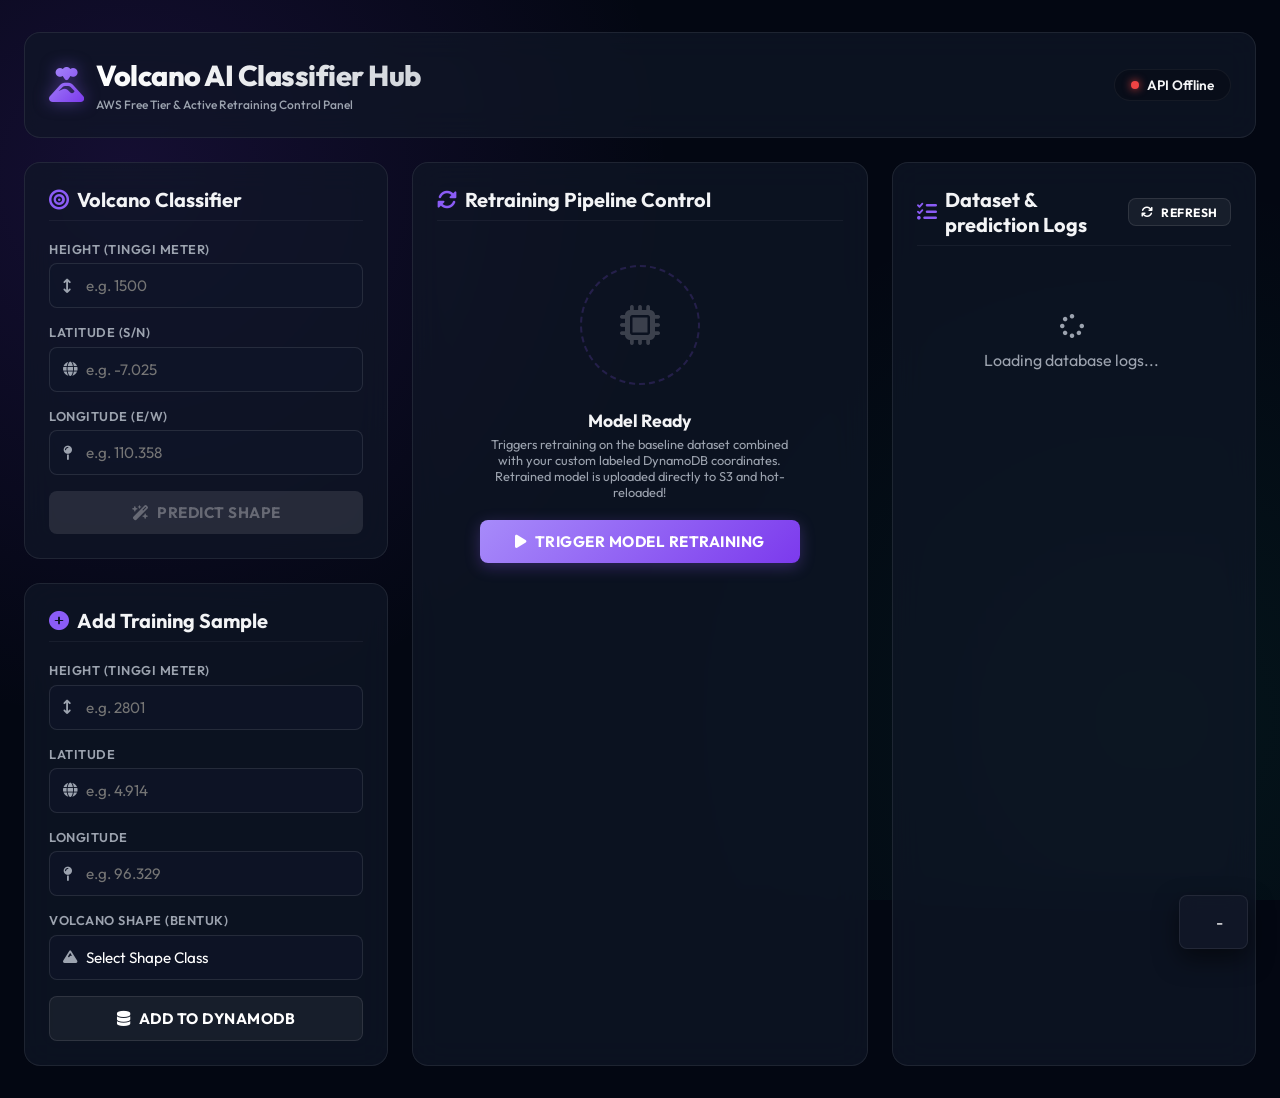
<file: frontend/index.html>
<!DOCTYPE html>
<html lang="en">
<head>
    <meta charset="UTF-8">
    <meta name="viewport" content="width=device-width, initial-scale=1.0">
    <title>Volcano AI Classifier Hub</title>
    <!-- Fonts -->
    <link rel="preconnect" href="https://fonts.googleapis.com">
    <link rel="preconnect" href="https://fonts.gstatic.com" crossorigin>
    <link href="https://fonts.googleapis.com/css2?family=JetBrains+Mono:wght@400;600&family=Outfit:wght@300;400;500;600;700;800&display=swap" rel="stylesheet">
    <!-- FontAwesome Icons -->
    <link rel="stylesheet" href="https://cdnjs.cloudflare.com/ajax/libs/font-awesome/6.4.0/css/all.min.css">
    
    <!-- Link to Separated External Style Sheet -->
    <link rel="stylesheet" href="style.css">
    
    <!-- Link to Separated External Client Script -->
    <script src="app.js" defer></script>
</head>
<body>

    <div class="container">
        
        <!-- Header -->
        <header class="glass-card">
            <div class="brand">
                <i class="fa-solid fa-volcano"></i>
                <div>
                    <h1>Volcano AI Classifier Hub</h1>
                    <span style="font-size: 0.75rem; color: var(--text-secondary); font-weight: 500;">
                        AWS Free Tier & Active Retraining Control Panel
                    </span>
                </div>
            </div>
            <div class="status-badge">
                <div class="status-dot" id="api-status-dot"></div>
                <span id="api-status-text">Connecting...</span>
            </div>
        </header>

        <!-- Main Dashboard -->
        <div class="dashboard-grid">
            
            <!-- LEFT COLUMN: Inference & Data Intake -->
            <div style="display: flex; flex-direction: column; gap: 1.5rem;">
                
                <!-- Inference Form -->
                <div class="glass-card">
                    <h2><i class="fa-solid fa-bullseye"></i> Volcano Classifier</h2>
                    
                    <form id="predict-form" onsubmit="event.preventDefault(); predictVolcano();">
                        <div class="form-group">
                            <label for="p-tinggi">Height (Tinggi Meter)</label>
                            <div class="input-wrapper">
                                <i class="fa-solid fa-arrows-up-down"></i>
                                <input type="number" id="p-tinggi" class="form-control" placeholder="e.g. 1500" required min="1" max="10000" step="any">
                            </div>
                        </div>
                        <div class="form-group">
                            <label for="p-lat">Latitude (S/N)</label>
                            <div class="input-wrapper">
                                <i class="fa-solid fa-globe"></i>
                                <input type="number" id="p-lat" class="form-control" placeholder="e.g. -7.025" required min="-90" max="90" step="any">
                            </div>
                        </div>
                        <div class="form-group">
                            <label for="p-lon">Longitude (E/W)</label>
                            <div class="input-wrapper">
                                <i class="fa-solid fa-map-pin"></i>
                                <input type="number" id="p-lon" class="form-control" placeholder="e.g. 110.358" required min="-180" max="180" step="any">
                            </div>
                        </div>
                        <button type="submit" class="btn" id="predict-submit-btn">
                            <i class="fa-solid fa-wand-magic-sparkles"></i> Predict Shape
                        </button>
                    </form>

                    <!-- Prediction Result output -->
                    <div class="result-box" id="predict-result-box">
                        <div class="result-title">Predicted Volcano Shape</div>
                        <div class="result-value">
                            <i class="fa-solid fa-circle-check"></i> 
                            <span id="res-shape">-</span>
                        </div>
                        <div class="confidence-container">
                            <div class="confidence-header">
                                <span>Confidence</span>
                                <span id="res-conf">0%</span>
                            </div>
                            <div class="confidence-bar">
                                <div class="confidence-fill" id="res-conf-bar"></div>
                            </div>
                        </div>
                        <div id="res-log-id" style="font-size: 0.65rem; color: var(--text-secondary); font-family: 'JetBrains Mono', monospace; word-break: break-all;">
                            ID: -
                        </div>
                    </div>
                </div>

                <!-- Custom Intake Form -->
                <div class="glass-card">
                    <h2><i class="fa-solid fa-circle-plus"></i> Add Training Sample</h2>
                    
                    <form id="add-data-form" onsubmit="event.preventDefault(); addTrainingSample();">
                        <div class="form-group">
                            <label for="t-tinggi">Height (Tinggi Meter)</label>
                            <div class="input-wrapper">
                                <i class="fa-solid fa-arrows-up-down"></i>
                                <input type="number" id="t-tinggi" class="form-control" placeholder="e.g. 2801" required min="1" max="10000" step="any">
                            </div>
                        </div>
                        <div class="form-group">
                            <label for="t-lat">Latitude</label>
                            <div class="input-wrapper">
                                <i class="fa-solid fa-globe"></i>
                                <input type="number" id="t-lat" class="form-control" placeholder="e.g. 4.914" required min="-90" max="90" step="any">
                            </div>
                        </div>
                        <div class="form-group">
                            <label for="t-lon">Longitude</label>
                            <div class="input-wrapper">
                                <i class="fa-solid fa-map-pin"></i>
                                <input type="number" id="t-lon" class="form-control" placeholder="e.g. 96.329" required min="-180" max="180" step="any">
                            </div>
                        </div>
                        <div class="form-group">
                            <label for="t-bentuk">Volcano Shape (Bentuk)</label>
                            <div class="input-wrapper">
                                <i class="fa-solid fa-mountain"></i>
                                <select id="t-bentuk" class="form-control" required style="padding-right: 2rem;">
                                    <option value="" disabled selected>Select Shape Class</option>
                                    <option value="stratovulkan">stratovulkan</option>
                                    <option value="kompleks">kompleks</option>
                                    <option value="kaldera">kaldera</option>
                                    <option value="perisai">perisai</option>
                                    <option value="kubah lava">kubah lava</option>
                                    <option value="kerucut bara">kerucut bara</option>
                                    <option value="bawah laut">bawah laut</option>
                                    <option value="Fumarol">Fumarol</option>
                                    <option value="supervulkan">supervulkan</option>
                                </select>
                            </div>
                        </div>
                        <button type="submit" class="btn btn-secondary" id="add-data-submit-btn">
                            <i class="fa-solid fa-database"></i> Add to DynamoDB
                        </button>
                    </form>
                </div>

            </div>

            <!-- MIDDLE COLUMN: Retraining Suite & Metrics -->
            <div style="display: flex; flex-direction: column; gap: 1.5rem;">
                
                <div class="glass-card" style="flex: 1; display: flex; flex-direction: column;">
                    <h2><i class="fa-solid fa-rotate"></i> Retraining Pipeline Control</h2>
                    
                    <div class="retrain-panel">
                        <div class="radar-spinner" id="retrain-spinner">
                            <i class="fa-solid fa-microchip"></i>
                        </div>
                        <div style="text-align: center;">
                            <h3 id="retrain-status-text" style="font-size: 1.1rem; font-weight: 700; margin-bottom: 0.25rem;">
                                Model Ready
                            </h3>
                            <p style="font-size: 0.8rem; color: var(--text-secondary); max-width: 320px; margin: 0 auto 1.25rem auto;">
                                Triggers retraining on the baseline dataset combined with your custom labeled DynamoDB coordinates. Retrained model is uploaded directly to S3 and hot-reloaded!
                            </p>
                            <button class="btn" id="retrain-btn" onclick="triggerRetraining()">
                                <i class="fa-solid fa-play"></i> Trigger Model Retraining
                            </button>
                        </div>
                    </div>

                    <!-- Retrain Code block outputs -->
                    <div class="code-output" id="retrain-code-output"></div>

                    <!-- Metrics Table -->
                    <table class="metrics-table" id="retrain-metrics-table">
                        <thead>
                            <tr>
                                <th>Class Shape</th>
                                <th>Precision</th>
                                <th>Recall</th>
                                <th>F1-Score</th>
                                <th>Support</th>
                            </tr>
                        </thead>
                        <tbody id="retrain-metrics-tbody"></tbody>
                    </table>
                </div>

            </div>

            <!-- RIGHT COLUMN: Real-Time DynamoDB Dataset Logs -->
            <div style="display: flex; flex-direction: column; gap: 1.5rem;">
                
                <div class="glass-card" style="flex: 1; display: flex; flex-direction: column;">
                    <div style="display: flex; justify-content: space-between; align-items: center; margin-bottom: 1.25rem; border-bottom: 1px solid rgba(255, 255, 255, 0.05); padding-bottom: 0.5rem;">
                        <h2 style="border: none; margin: 0; padding: 0;"><i class="fa-solid fa-list-check"></i> Dataset & prediction Logs</h2>
                        <button onclick="fetchLogs()" class="btn btn-secondary" style="width: auto; padding: 0.35rem 0.75rem; font-size: 0.75rem;">
                            <i class="fa-solid fa-arrows-rotate"></i> Refresh
                        </button>
                    </div>
                    
                    <div class="logs-container" id="logs-container">
                        <!-- Loading State -->
                        <div style="text-align: center; padding: 3rem 0; color: var(--text-secondary);" id="logs-loading">
                            <i class="fa-solid fa-spinner fa-spin" style="font-size: 1.5rem; margin-bottom: 0.75rem;"></i>
                            <p>Loading database logs...</p>
                        </div>
                    </div>
                </div>

            </div>

        </div>

    </div>

    <!-- Alert Toast element -->
    <div class="toast" id="toast">
        <i class="fa-solid toast-icon" id="toast-icon"></i>
        <span id="toast-message">-</span>
    </div>

</body>
</html>
</file>
<file: frontend/style.css>
:root {
    --bg-color: #030712;
    --accent-color: #8b5cf6;
    --accent-gradient: linear-gradient(135deg, #a78bfa, #7c3aed);
    --success-color: #10b981;
    --warning-color: #f59e0b;
    --danger-color: #ef4444;
    --glass-bg: rgba(17, 24, 39, 0.7);
    --glass-border: rgba(255, 255, 255, 0.08);
    --glass-glow: rgba(139, 92, 246, 0.15);
    --text-primary: #f3f4f6;
    --text-secondary: #9ca3af;
}

* {
    box-sizing: border-box;
    margin: 0;
    padding: 0;
    font-family: 'Outfit', sans-serif;
    scrollbar-width: thin;
    scrollbar-color: rgba(255, 255, 255, 0.1) transparent;
}

body {
    background-color: var(--bg-color);
    background-image: 
        radial-gradient(circle at 10% 20%, rgba(124, 58, 237, 0.15) 0%, transparent 40%),
        radial-gradient(circle at 90% 80%, rgba(16, 185, 129, 0.08) 0%, transparent 40%),
        radial-gradient(circle at 50% 50%, rgba(3, 7, 18, 1) 0%, rgba(3, 7, 18, 0.9) 100%);
    background-attachment: fixed;
    color: var(--text-primary);
    min-height: 100vh;
    padding: 2rem 1.5rem;
}

/* Container Layout */
.container {
    max-width: 1440px;
    margin: 0 auto;
    display: flex;
    flex-direction: column;
    gap: 1.5rem;
}

/* Glassmorphism Cards */
.glass-card {
    background: var(--glass-bg);
    backdrop-filter: blur(16px);
    -webkit-backdrop-filter: blur(16px);
    border: 1px solid var(--glass-border);
    border-radius: 16px;
    padding: 1.5rem;
    transition: all 0.3s cubic-bezier(0.4, 0, 0.2, 1);
    position: relative;
    overflow: hidden;
}

.glass-card:hover {
    border-color: rgba(139, 92, 246, 0.3);
    box-shadow: 0 10px 30px rgba(0, 0, 0, 0.5), 0 0 15px var(--glass-glow);
}

/* Header Style */
header {
    display: flex;
    justify-content: space-between;
    align-items: center;
    padding: 1rem 1.5rem;
}

.brand {
    display: flex;
    align-items: center;
    gap: 0.75rem;
}

.brand i {
    font-size: 2.2rem;
    background: var(--accent-gradient);
    -webkit-background-clip: text;
    -webkit-text-fill-color: transparent;
    filter: drop-shadow(0 0 8px rgba(139, 92, 246, 0.5));
    animation: pulse-glow 2.5s infinite alternate;
}

.brand h1 {
    font-weight: 800;
    font-size: 1.8rem;
    letter-spacing: -0.5px;
    background: linear-gradient(to right, #ffffff, #d1d5db);
    -webkit-background-clip: text;
    -webkit-text-fill-color: transparent;
}

.status-badge {
    display: flex;
    align-items: center;
    gap: 0.5rem;
    font-size: 0.85rem;
    font-weight: 600;
    padding: 0.4rem 1rem;
    border-radius: 20px;
    border: 1px solid rgba(255, 255, 255, 0.05);
    background: rgba(0, 0, 0, 0.2);
}

.status-dot {
    width: 8px;
    height: 8px;
    border-radius: 50%;
    background-color: var(--warning-color);
    box-shadow: 0 0 8px var(--warning-color);
}

.status-dot.online {
    background-color: var(--success-color);
    box-shadow: 0 0 8px var(--success-color);
}

.status-dot.offline {
    background-color: var(--danger-color);
    box-shadow: 0 0 8px var(--danger-color);
}

/* Main Dashboard Grid */
.dashboard-grid {
    display: grid;
    grid-template-columns: 1fr 1.25fr 1fr;
    gap: 1.5rem;
}

@media (max-width: 1200px) {
    .dashboard-grid {
        grid-template-columns: 1fr 1fr;
    }
}

@media (max-width: 768px) {
    .dashboard-grid {
        grid-template-columns: 1fr;
    }
}

/* Component Styles */
h2 {
    font-size: 1.25rem;
    font-weight: 700;
    margin-bottom: 1.25rem;
    display: flex;
    align-items: center;
    gap: 0.5rem;
    border-bottom: 1px solid rgba(255, 255, 255, 0.05);
    padding-bottom: 0.5rem;
}

h2 i {
    color: var(--accent-color);
}

/* Forms & Inputs */
.form-group {
    margin-bottom: 1rem;
}

.form-group label {
    display: block;
    font-size: 0.8rem;
    font-weight: 600;
    color: var(--text-secondary);
    margin-bottom: 0.4rem;
    text-transform: uppercase;
    letter-spacing: 0.5px;
}

.input-wrapper {
    position: relative;
}

.input-wrapper i {
    position: absolute;
    left: 0.85rem;
    top: 50%;
    transform: translateY(-50%);
    color: var(--text-secondary);
    font-size: 0.9rem;
}

.form-control {
    width: 100%;
    padding: 0.75rem 1rem 0.75rem 2.25rem;
    background: rgba(15, 23, 42, 0.6);
    border: 1px solid rgba(255, 255, 255, 0.1);
    border-radius: 8px;
    color: #fff;
    font-size: 0.95rem;
    outline: none;
    transition: all 0.2s;
}

.form-control:focus {
    border-color: var(--accent-color);
    background: rgba(15, 23, 42, 0.8);
    box-shadow: 0 0 10px rgba(139, 92, 246, 0.2);
}

select.form-control {
    cursor: pointer;
    appearance: none;
    -webkit-appearance: none;
}

/* Primary Button Style */
.btn {
    width: 100%;
    padding: 0.75rem 1rem;
    background: var(--accent-gradient);
    border: none;
    border-radius: 8px;
    color: #fff;
    font-weight: 700;
    font-size: 0.95rem;
    cursor: pointer;
    display: flex;
    justify-content: center;
    align-items: center;
    gap: 0.5rem;
    transition: all 0.25s;
    text-transform: uppercase;
    letter-spacing: 0.5px;
    box-shadow: 0 4px 15px rgba(139, 92, 246, 0.3);
}

.btn:hover {
    transform: translateY(-2px);
    box-shadow: 0 6px 20px rgba(139, 92, 246, 0.5);
    filter: brightness(1.1);
}

.btn:active {
    transform: translateY(0);
}

.btn:disabled {
    background: rgba(255, 255, 255, 0.1);
    color: rgba(255, 255, 255, 0.3);
    cursor: not-allowed;
    box-shadow: none;
    transform: none;
}

.btn-secondary {
    background: rgba(255, 255, 255, 0.05);
    border: 1px solid rgba(255, 255, 255, 0.1);
    box-shadow: none;
}

.btn-secondary:hover {
    background: rgba(255, 255, 255, 0.1);
    border-color: rgba(255, 255, 255, 0.2);
    box-shadow: none;
}

/* Prediction Result Box */
.result-box {
    margin-top: 1.25rem;
    padding: 1rem;
    border-radius: 8px;
    background: rgba(0, 0, 0, 0.3);
    border: 1px dashed rgba(255, 255, 255, 0.1);
    display: none;
    flex-direction: column;
    gap: 0.75rem;
}

.result-title {
    font-size: 0.75rem;
    font-weight: 600;
    color: var(--text-secondary);
    text-transform: uppercase;
    letter-spacing: 0.5px;
}

.result-value {
    font-size: 1.4rem;
    font-weight: 800;
    color: #fff;
    display: flex;
    align-items: center;
    gap: 0.5rem;
}

.result-value i {
    color: var(--success-color);
}

.confidence-container {
    display: flex;
    flex-direction: column;
    gap: 0.25rem;
}

.confidence-header {
    display: flex;
    justify-content: space-between;
    font-size: 0.8rem;
    font-weight: 600;
}

.confidence-bar {
    width: 100%;
    height: 6px;
    background: rgba(255, 255, 255, 0.05);
    border-radius: 3px;
    overflow: hidden;
}

.confidence-fill {
    height: 100%;
    background: var(--accent-gradient);
    width: 0%;
    transition: width 0.8s cubic-bezier(0.1, 0.8, 0.3, 1);
}

/* Retrain Radar Control Panel */
.retrain-panel {
    display: flex;
    flex-direction: column;
    align-items: center;
    justify-content: center;
    gap: 1.5rem;
    padding: 1.5rem 0;
    position: relative;
}

.radar-spinner {
    width: 120px;
    height: 120px;
    border-radius: 50%;
    border: 2px dashed rgba(139, 92, 246, 0.2);
    position: relative;
    display: flex;
    justify-content: center;
    align-items: center;
    transition: all 0.3s;
}

.radar-spinner.active {
    border-color: var(--accent-color);
    animation: rotate-radar 15s linear infinite;
}

.radar-spinner::before {
    content: '';
    position: absolute;
    width: 100%;
    height: 100%;
    border-radius: 50%;
    border: 2px solid transparent;
    border-top-color: var(--accent-color);
    display: none;
}

.radar-spinner.active::before {
    display: block;
    animation: spin 1s linear infinite;
}

.radar-spinner i {
    font-size: 2.5rem;
    color: rgba(255, 255, 255, 0.2);
    transition: all 0.3s;
}

.radar-spinner.active i {
    color: var(--accent-color);
    animation: pulse-glow 1.5s infinite alternate;
}

/* Metrics Code block */
.code-output {
    background: rgba(0, 0, 0, 0.4);
    border: 1px solid rgba(255, 255, 255, 0.05);
    border-radius: 8px;
    padding: 1rem;
    font-family: 'JetBrains Mono', monospace;
    font-size: 0.8rem;
    max-height: 250px;
    overflow-y: auto;
    color: #a7f3d0;
    display: none;
    width: 100%;
}

/* Database Logs Component */
.logs-container {
    max-height: 520px;
    overflow-y: auto;
    display: flex;
    flex-direction: column;
    gap: 0.75rem;
    padding-right: 0.25rem;
}

.log-item {
    background: rgba(255, 255, 255, 0.02);
    border: 1px solid rgba(255, 255, 255, 0.05);
    border-radius: 10px;
    padding: 0.85rem 1rem;
    display: flex;
    flex-direction: column;
    gap: 0.5rem;
    transition: all 0.2s;
}

.log-item:hover {
    background: rgba(255, 255, 255, 0.04);
    border-color: rgba(255, 255, 255, 0.1);
}

.log-header {
    display: flex;
    justify-content: space-between;
    align-items: center;
}

.log-badge {
    font-size: 0.7rem;
    font-weight: 700;
    text-transform: uppercase;
    padding: 0.2rem 0.6rem;
    border-radius: 20px;
}

.badge-inference {
    background: rgba(139, 92, 246, 0.15);
    border: 1px solid rgba(139, 92, 246, 0.3);
    color: #c084fc;
}

.badge-training {
    background: rgba(16, 185, 129, 0.15);
    border: 1px solid rgba(16, 185, 129, 0.3);
    color: #34d399;
}

.log-time {
    font-size: 0.75rem;
    color: var(--text-secondary);
}

.log-body {
    font-size: 0.85rem;
    color: #d1d5db;
}

.log-coords {
    font-family: 'JetBrains Mono', monospace;
    font-size: 0.75rem;
    color: var(--text-secondary);
    margin-top: 0.1rem;
}

.log-action-panel {
    display: flex;
    align-items: center;
    gap: 0.5rem;
    margin-top: 0.25rem;
    border-top: 1px solid rgba(255, 255, 255, 0.03);
    padding-top: 0.4rem;
}

.verify-select {
    padding: 0.25rem 0.5rem;
    font-size: 0.75rem;
    background: rgba(15, 23, 42, 0.8);
    border: 1px solid rgba(255, 255, 255, 0.1);
    border-radius: 4px;
    color: #fff;
    outline: none;
    cursor: pointer;
}

.verify-btn {
    padding: 0.25rem 0.6rem;
    font-size: 0.75rem;
    background: var(--success-color);
    border: none;
    border-radius: 4px;
    color: #fff;
    font-weight: 700;
    cursor: pointer;
    transition: all 0.2s;
}

.verify-btn:hover {
    filter: brightness(1.1);
    transform: translateY(-1px);
}

/* Metrics Table Style */
.metrics-table {
    width: 100%;
    border-collapse: collapse;
    font-size: 0.8rem;
    text-align: left;
    margin-top: 0.5rem;
    display: none;
}

.metrics-table th, .metrics-table td {
    padding: 0.5rem;
    border-bottom: 1px solid rgba(255, 255, 255, 0.05);
}

.metrics-table th {
    font-weight: 700;
    color: var(--text-secondary);
}

.pulse {
    animation: pulse-opacity 1.5s infinite alternate;
}

/* Keyframes */
@keyframes rotate-radar {
    from { transform: rotate(0deg); }
    to { transform: rotate(360deg); }
}

@keyframes spin {
    0% { transform: rotate(0deg); }
    100% { transform: rotate(360deg); }
}

@keyframes pulse-glow {
    0% { filter: drop-shadow(0 0 2px rgba(139, 92, 246, 0.3)); }
    100% { filter: drop-shadow(0 0 10px rgba(139, 92, 246, 0.8)); }
}

@keyframes pulse-opacity {
    0% { opacity: 0.4; }
    100% { opacity: 1; }
}

/* Alert Toast */
.toast {
    position: fixed;
    bottom: 2rem;
    right: 2rem;
    padding: 1rem 1.5rem;
    background: rgba(17, 24, 39, 0.95);
    backdrop-filter: blur(10px);
    border: 1px solid var(--glass-border);
    border-radius: 8px;
    color: #fff;
    display: flex;
    align-items: center;
    gap: 0.75rem;
    box-shadow: 0 10px 25px rgba(0, 0, 0, 0.5);
    z-index: 1000;
    transform: translateY(150%);
    transition: transform 0.35s cubic-bezier(0.175, 0.885, 0.32, 1.275);
}

.toast.show {
    transform: translateY(0);
}

.toast-icon {
    font-size: 1.2rem;
}

.toast-success { border-left: 4px solid var(--success-color); }
.toast-success .toast-icon { color: var(--success-color); }
.toast-warning { border-left: 4px solid var(--warning-color); }
.toast-warning .toast-icon { color: var(--warning-color); }
.toast-danger { border-left: 4px solid var(--danger-color); }
.toast-danger .toast-icon { color: var(--danger-color); }
</file>
